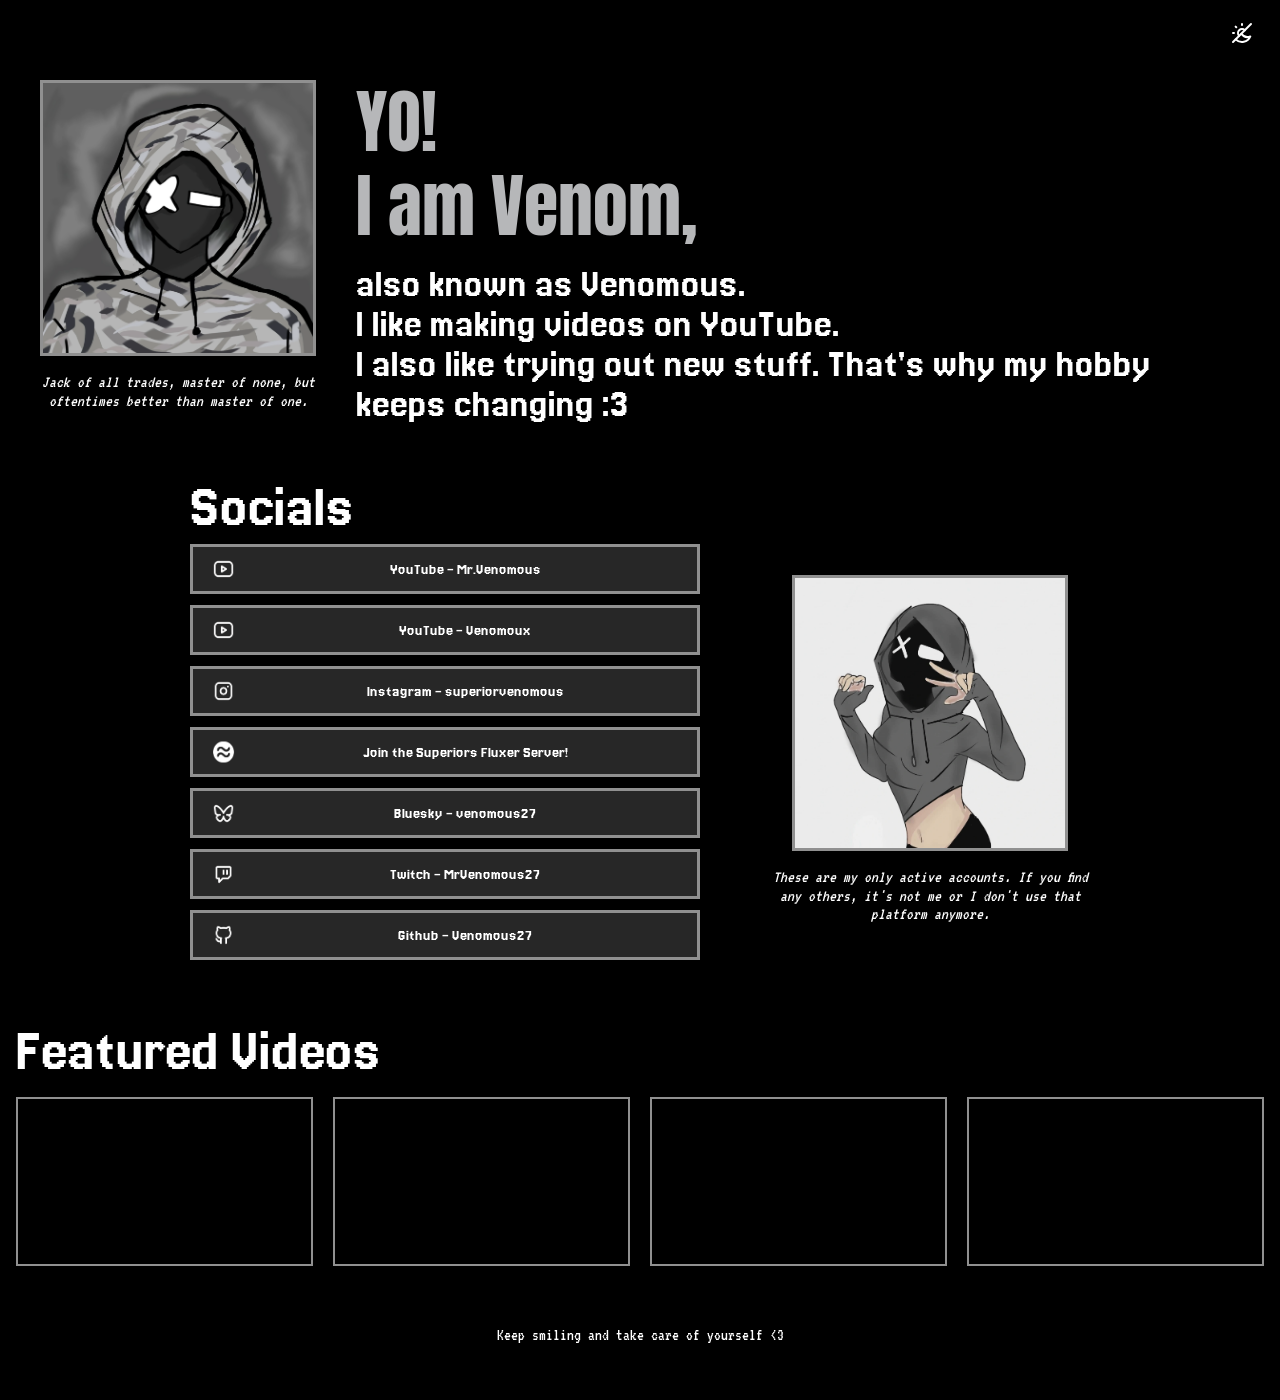
<file: index.html>
<!DOCTYPE html>
<head>
    <meta name="viewport" content="width=device-width, initial-scale=1.0">
    <link href="https://fonts.googleapis.com/css?family=Inter:400,800&display=swap" rel="stylesheet">
    <link href="https://fonts.googleapis.com/css2?family=Anton&display=swap" rel="stylesheet">
    <link href="https://fonts.googleapis.com/css2?family=Jersey+20&display=swap" rel="stylesheet">
    <link href="https://fonts.googleapis.com/css2?family=VT323&display=swap" rel="stylesheet">

    <title>Home | Mr.Venomous</title>
    <style>
        :root {
            --bg-color: #000000;
            --text-color: #ffffff;
            --card-bg: #272727;
            --card-hover-bg: #212121;
            --border-color: #909090;
            --border-hover: #cfcfcf;
            --bio-color: #B6B7B9;
        }

        body {
            background-color: var(--bg-color);
            font-family: 'Inter';
            margin: 0;
            padding: 40px 16px;
        }

        .light-mode {
            --bg-color: #ffffff;
            --text-color: #000000;
            --card-bg: #909090;
            --card-hover-bg: #808080;
            --border-color: #272727;
            --border-hover: #212121;
            --bio-color: #2F2F2F;
        }

        .btn {
            position: absolute;
            top: 20px;
            right: 20px;
            display: flex;
            gap: 0px;
            z-index: 10;
        }

        .top-nav {
            position: absolute;
            top: 20px;
            right: 60px;
            display: flex;
            gap: 0px; /* Space between the buttons */
            z-index: 10;
            font-family: 'Jersey 20';
        }

        .nav-btn {
            display: inline-block;
            padding: 1px 11px;
            color: var(--text-color);
            text-decoration: line;
            font-size: 14px;
            font-weight: 400;
        }

        .nav-btn.active {
            text-decoration: none; /* Removes underline */
            color: var(--border-color);        /* Dimmed gray */
            pointer-events: none;  /* Optional: disables click on current page */
        }

        .pfpV {
             width: 270px;
             height: 270px;
             object-fit: cover;
             border-radius: 0;
             border: 3px solid var(--border-color);
             display: block;
             margin: 0 auto 16px;
         }

         .container {
             display: flex;
             flex-direction: row;
             align-items: flex-start;
             justify-content: center;
             gap: 40px;
             width: 100%;
             max-width: 1200px;
             margin: 40px auto 0 auto;
         }

         .bio-wrapper {
             display: flex;
             flex-direction: column;
             align-items: flex-start;
             text-align: left;
         }

         /* Left side */
         .profile-header {
             flex: 1;
             max-width: 320px;
         }

         .bio {
             flex: 1;
         }

         .bio1 {
            flex-direction: column;
        }

         /* Optional: Stack vertically on phones so it doesn't squish */
         @media (max-width: 768px) {
             .container {
                 flex-direction: column;
                 align-items: center;
             }

             .profile-header {
                 text-align: center;
             }
         }

         .bio {
             color: var(--bio-color);
             font-size: 70px;
             font-weight: 400;
             line-height: 1.2;
             text-align: left;
             font-family: 'Anton';
         }

         .bio1 {
            color: var(--text-color);
            font-size: 40px;
            font-weight: 300;
            line-height: 1;
            text-align: left;
            font-family: 'Jersey 20';
        }

        .bio p {
            margin: 0 0 16px 0; /* Clears default paragraph spacing */
        }

        .bio1 p {
            margin: 0; /* Clears extra margin */
        }
        .profile-bio {
            color: var(--text-color);
            font-size: 17px;
            font-weight: 200;
            line-height: 1.3;
            text-align: center;
            font-family: 'VT323', monospace;
            font-style: italic;
        }

        .footer {
            color: var(--text-color);
            font-size: 17px;
            font-weight: 100;
            font-family: 'VT323', monospace;
            text-align: center;
            width: 100%;
            margin-top: 60px; /* Space between the videos and the footer */
        }

        .video-container {
            display: flex;
            flex-direction: row;
            gap: 20px;
            width: 100%;
            max-width: 1300px;
            margin: 0 auto;
        }

        .video-wrapper {
            flex: 1;
            aspect-ratio: 16 / 9;
            border: 2px solid var(--border-color);
            transition: transform 0.2s ease, border-color 0.2s ease;
        }

        .video-wrapper:hover {
            transform: scale(1.03);
            border-color: var(--border-hover);
        }

        .video-wrapper iframe {
            width: 100%;
            height: 100%;
            border: none;
            display: block;
        }

        /* Stack on phones so they don't get squished */
        @media (max-width: 768px) {
            .video-container {
                flex-direction: column;
            }
        }

        .video-text {
            font-size: 60px;
            font-weight: 500;
            color: var(--text-color);
            width: 100%;
            max-width: 1300px;             /* Matches video container width */
            margin: 50px auto 16px auto;  /* auto on left/right centers it exactly like the video block */
            padding: 0;                   /* Ensures no extra inner offset */
            font-family: 'Jersey 20';
            box-sizing: border-box;
        }

        .link-text {
            font-size: 60px;
            font-weight: 500;
            color: var(--text-color);
            width: 100%;
            max-width: 900px;             /* Matches video container width */
            margin: 50px auto 7px auto ;  /* auto on left/right centers it exactly like the video block */
            padding: 0;                   /* Ensures no extra inner offset */
            font-family: 'Jersey 20';
            box-sizing: border-box;
        }

        .container-link {
            display: flex;
            flex-direction: row-reverse;
            align-items: center;
            justify-content: center;
            gap: 70px; /* Space between left and right columns */
            width: 100%;
            max-width: 900px;
            margin: 0 auto;
            margin-top: 0px;
        }

        /* Left side */
        .profile-header {
            flex: 1;
            max-width: 320px;
        }

        /* Right side */
        .link-block {
            flex: 1;
        }

        /* Optional: Stack vertically on phones so it doesn't squish */
        @media (max-width: 768px) {
            .container-link {
                flex-direction: column;
                align-items: center;
                gap: 20px;
            }

            .profile-header {
                text-align: center;
            }
        }

       .pfpF {
            width: 270px;
            height: 270px;
            object-fit: cover;
            border-radius: 0;
            border: 3px solid var(--border-color);
            display: block;
            margin: 0 auto 16px;
        }

        .profile-bio {
            color: var(--text-color);
            font-size: 17px;
            font-weight: 400;
            line-height: 1.1;
            text-align: center;
        }

        .link-block a {
            display: block;
            position: relative;
            margin-bottom: 11px;
            padding: 14px 20px 14px 60px;
            font-family: 'Jersey 20';
            background: var(--card-bg);
            color: var(--text-color);
            text-decoration: none;
            text-align: center;
            border-radius: 0;
            border: 3px solid var(--border-color);
            transition: transform 0.2s ease, background-color 0.2s ease, border-color 0.2s ease;
        }

        .link-block a:hover {
            transform: scale(1.04);
            background-color: var(--card-hover-bg);
            border-color: var(--border-hover);
        }

        .link-block a:active {
            transform: scale(0.98);
        }

        .link-icon {
            position: absolute;
            left: 12px;
            top: 50%;
            transform: translateY(-50%);
            width: 37px;
            height: 37px;
            object-fit: contain;
        }

        .btn {
            position: absolute;
            background: transparent;
            color: var(--text-color);
            border: none;
            cursor: pointer;
            top: 20px;
            right: 20px;
            display: flex;
            gap: 0px; /* Space between the buttons */
            z-index: 10;
            transition: transform 0.2s ease, opacity 0.2s ease;
        }

        .btn:active {
            transform: scale(0.95);
        }
    </style>
</head>
<body>

    <main class="container">
        <div class="profile-header">
            <img src="assets/venom.webp" class="pfpV" alt="Mr.Venomous profile picture">
            <p class="profile-bio">Jack of all trades, master of none,
            but oftentimes better than master of one.</p>
        </div>

        <div class="bio-wrapper">
            <div class="bio">
                <p>YO!<br>I am Venom,</p>
            </div>
            <div class="bio1">
                <p>also known as Venomous. <br>I like making videos on YouTube.<br>
                    I also like trying out new stuff. That's why my hobby keeps changing :3
                </p>
            </div>
        </div>
    </main>

    <nav class="top-nav">
        <!--<a href="index.html" class="nav-btn active">Home</a>-->
        <!--<a href="socials.html" class="nav-btn">Socials</a>-->
        <!-- <a href="#" class="nav-btn">Media Kit</a> -->
        <!--<a href="#" class="nav-btn">Contact</a>-->
    </nav>

    <button onclick="togglemode()" class="btn">
        <svg xmlns="http://www.w3.org/2000/svg" width="24" height="24" viewBox="0 0 24 24" fill="none" stroke="currentColor" stroke-width="2" stroke-linecap="round" stroke-linejoin="round" class="icon icon-tabler icons-tabler-outline icon-tabler-sun-moon">
	<path stroke="none" d="M0 0h24v24H0z" fill="none" />
	<path d="M9.173 14.83a4 4 0 1 1 5.657 -5.657" />
	<path d="M11.294 12.707l.174 .247a7.5 7.5 0 0 0 8.845 2.492a9 9 0 0 1 -14.671 2.914" />
	<path d="M3 12h1" />
	<path d="M12 3v1" />
	<path d="M5.6 5.6l.7 .7" />
	<path d="M3 21l18 -18" />
        </svg>
    </button>

    <script>
        function togglemode() {
            var element = document.body;
            element.classList.toggle("light-mode");
        }
    </script>

<p class="link-text">Socials</p>
<main class="container-link">
<div class="profile-header">
    <img src="assets/venom-fver.webp" class="pfpF" alt="Mr.Venomous profile picture">
    <p class="profile-bio">These are my only active accounts. If you find any others, it's not me or I don't use that platform anymore.</p>
</div>

<div class="link-block">
        <a href="https://youtube.com/@mr.venomous">
        <img src="assets/yt.webp" alt="YouTube" class="link-icon">
        YouTube - Mr.Venomous
    </a>
    <a href="https://youtube.com/@venomoux27">
        <img src="assets/yt.webp" alt="YouTube" class="link-icon">
        YouTube - Venomoux
    </a>
    <a href="https://www.instagram.com/superiorvenomous/">
        <img src="assets/ig.webp" alt="Instagram" class="link-icon">
        Instagram - superiorvenomous
    </a>
    <a href="https://fluxer.gg/NkvInTZn">
        <img src="assets/fluxer.webp" alt="Fluxer" class="link-icon">
        Join the Superiors Fluxer Server!
    </a>
    <a href="https://bsky.app/profile/venomous27.bsky.social">
        <img src="assets/bluesky.webp" alt="Bluesky" class="link-icon">
        Bluesky - venomous27
    </a>
    <a href="https://www.twitch.tv/mrvenomous27">
        <img src="assets/twitch.webp" alt="Twitch" class="link-icon">
        Twitch - MrVenomous27
    </a>
    <a href="https://github.com/Venomous27">
        <img src="assets/github.webp" alt="Github" class="link-icon">
        Github - Venomous27
    </a>
</div>

</main>
    <p class="video-text">Featured Videos</p>
    <div class="video-container">
        <div class="video-wrapper">
            <iframe
                src="https://www.youtube.com/embed?listType=playlist&list=UUO3-ksK5NGDyhGJoJrW1v2w">
            </iframe>
        </div>
        <div class="video-wrapper">
            <iframe
                src="https://www.youtube.com/embed?listType=playlist&list=UUO3-ksK5NGDyhGJoJrW1v2w&index=2">
            </iframe>
        </div>
        <div class="video-wrapper">
            <iframe
                src="https://www.youtube.com/embed?listType=playlist&list=UUgco-RnXeCmk_1a2Vi_OX0Q">
            </iframe>
        </div>
        <div class="video-wrapper">
            <iframe
                src="https://www.youtube.com/embed?listType=playlist&list=UUgco-RnXeCmk_1a2Vi_OX0Q&index=2">
            </iframe>
        </div>
    </div>

    <p class="footer">
     Keep smiling and take care of yourself <3
    </p>
</body>
</html>
</file>
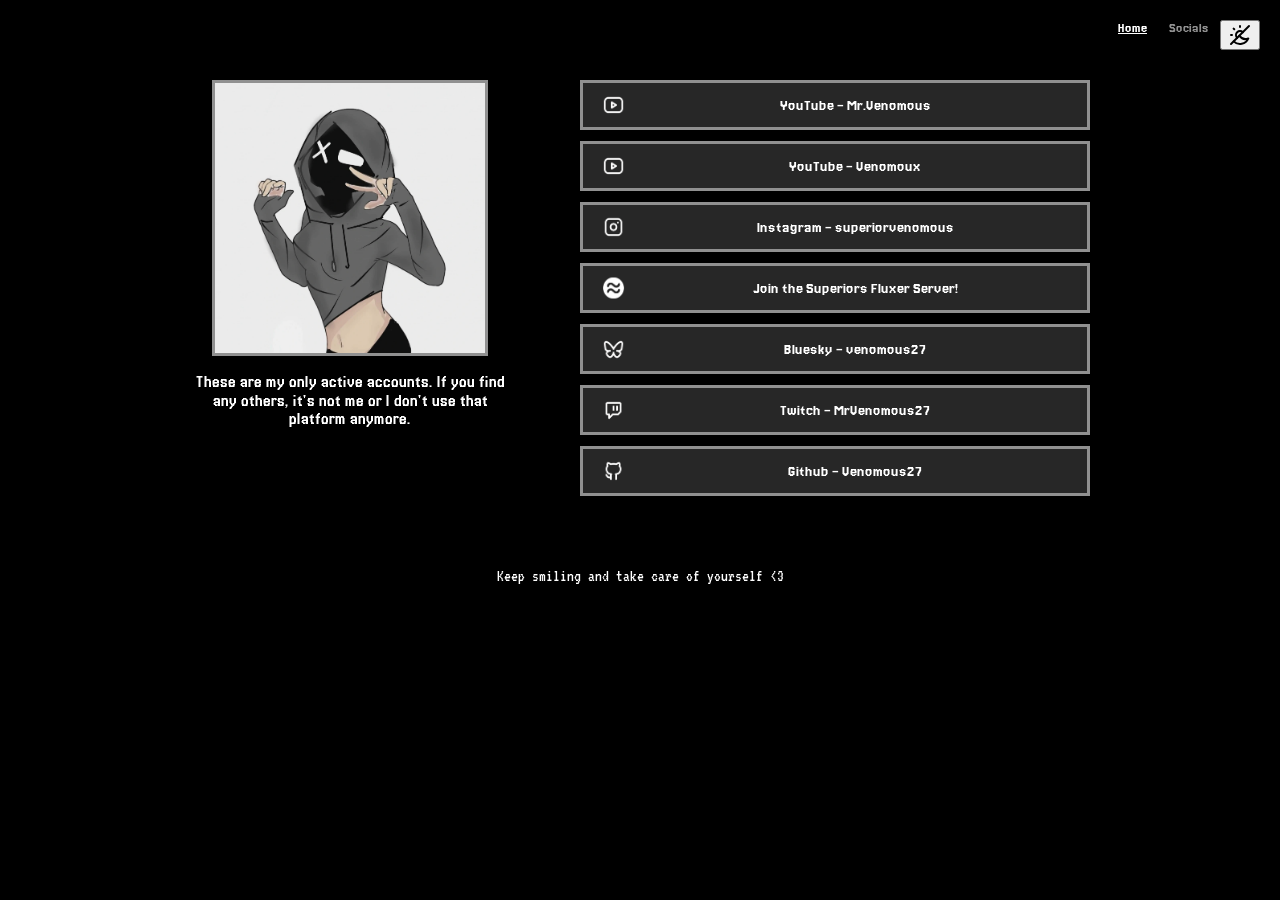
<file: socials.html>
<!DOCTYPE html>
<html>
<head>
    <meta name="viewport" content="width=device-width, initial-scale=1.0">
    <title>Socials | Mr.Venomous</title>
    <link href="https://fonts.googleapis.com/css?family=Inter:400,800&display=swap" rel="stylesheet">
    <link href="https://fonts.googleapis.com/css2?family=Jersey+20&display=swap" rel="stylesheet">
    <link href="https://fonts.googleapis.com/css2?family=VT323&display=swap" rel="stylesheet">
    <style>
    :root {
      --bg-color: #000000;
      --text-color: #ffffff;
      --card-bg: #272727;
      --card-hover-bg: #212121;
      --border-color: #909090;
      --border-hover: #cfcfcf;
    }
        body {
            background-color: var(--bg-color);
            font-family: 'Jersey 20';
            margin: 0;
            padding: 40px 16px;
        }

        .light-mode {
          --bg-color: #ffffff;
          --text-color: #000000;
          --card-bg: #909090;
          --card-hover-bg: #808080;
          --border-color: #272727;
          --border-hover: #212121;
        }

        /* Parent layout: side-by-side on desktop */
        .container {
            display: flex;
            flex-direction: row;
            align-items: flex-start;
            justify-content: center;
            gap: 70px; /* Space between left and right columns */
            width: 100%;
            max-width: 900px;
            margin: 0 auto;
            margin-top: 40px;
        }

        /* Left side */
        .profile-header {
            flex: 1;
            max-width: 320px;
        }

        /* Right side */
        .link-block {
            flex: 1;
        }

        /* Optional: Stack vertically on phones so it doesn't squish */
        @media (max-width: 768px) {
            .container {
                flex-direction: column;
                align-items: center;
                gap: 20px;
            }

            .profile-header {
                text-align: center;
            }
        }

       .pfp {
            width: 270px;
            height: 270px;
            object-fit: cover;
            border-radius: 0;
            border: 3px solid var(--border-color);
            display: block;
            margin: 0 auto 16px;
        }

        .profile-bio {
            color: var(--text-color);
            font-size: 17px;
            font-weight: 400;
            line-height: 1.1;
            text-align: center;
        }

        .link-block a {
            display: block;
            position: relative;
            margin-bottom: 11px;
            padding: 14px 20px 14px 60px;
            background: var(--card-bg);
            color: var(--text-color);
            text-decoration: none;
            text-align: center;
            border-radius: 0;
            border: 3px solid var(--border-color);
            transition: transform 0.2s ease, background-color 0.2s ease, border-color 0.2s ease;
        }

        .link-block a:hover {
            transform: scale(1.04);
            background-color: var(--card-hover-bg);
            border-color: var(--border-hover);
        }

        .link-block a:active {
            transform: scale(0.98);
        }

        .link-icon {
            position: absolute;
            left: 12px;
            top: 50%;
            transform: translateY(-50%);
            width: 37px;
            height: 37px;
            object-fit: contain;
        }

        .btn {
            position: absolute;
            top: 20px;
            right: 20px;
            display: flex;
            gap: 0px; /* Space between the buttons */
            z-index: 10;
        }

        .top-nav {
            position: absolute;
            top: 20px;
            right: 60px;
            display: flex;
            gap: 0px; /* Space between the buttons */
            z-index: 10;

        }

        .nav-btn {
            display: inline-block;
            padding: 1px 11px;
            color: var(--text-color);
            text-decoration: line;
            font-size: 14px;
            font-weight: 400;
        }

        .nav-btn.active {
            text-decoration: none; /* Removes underline */
            color: var(--border-color);        /* Dimmed gray */
            pointer-events: none;  /* Optional: disables click on current page */
        }

        .footer {
            color: var(--text-color);
            font-size: 17px;
            font-weight: 100;
            font-family: 'VT323', monospace;
            text-align: center;
            width: 100%;
            margin-top: 60px; /* Space between the videos and the footer */
        }
    </style>
</head>
<body>

<main class="container">
<div class="profile-header">
    <img src="assets/venom-fver.webp" class="pfp" alt="Mr.Venomous profile picture">
    <p class="profile-bio">These are my only active accounts. If you find any others, it's not me or I don't use that platform anymore.</p>
</div>

<div class="link-block">
    <a href="https://youtube.com/@mr.venomous">
        <img src="assets/yt.webp" alt="YouTube" class="link-icon">
        YouTube - Mr.Venomous
    </a>
    <a href="https://youtube.com/@venomoux27">
        <img src="assets/yt.webp" alt="YouTube" class="link-icon">
        YouTube - Venomoux
    </a>
    <a href="https://www.instagram.com/superiorvenomous/">
        <img src="assets/ig.webp" alt="Instagram" class="link-icon">
        Instagram - superiorvenomous
    </a>
    <a href="https://fluxer.gg/NkvInTZn">
        <img src="assets/fluxer.webp" alt="Fluxer" class="link-icon">
        Join the Superiors Fluxer Server!
    </a>
    <a href="https://bsky.app/profile/venomous27.bsky.social">
        <img src="assets/bluesky.webp" alt="Bluesky" class="link-icon">
        Bluesky - venomous27
    </a>
    <a href="https://www.twitch.tv/mrvenomous27">
        <img src="assets/twitch.webp" alt="Twitch" class="link-icon">
        Twitch - MrVenomous27
    </a>
    <a href="https://github.com/Venomous27">
        <img src="assets/github.webp" alt="Github" class="link-icon">
        Github - Venomous27
    </a>
</div>
</main>

<nav class="top-nav">
    <a href="index.html" class="nav-btn">Home</a>
    <a href="socials.html" class="nav-btn active">Socials</a>
    <!-- <a href="#" class="nav-btn">Media Kit</a> -->
    <!--<a href="#" class="nav-btn">Contact</a>-->
</nav>

<button onclick="togglemode()" class="btn">
    <svg xmlns="http://www.w3.org/2000/svg" width="24" height="24" viewBox="0 0 24 24" fill="none" stroke="currentColor" stroke-width="2" stroke-linecap="round" stroke-linejoin="round" class="icon icon-tabler icons-tabler-outline icon-tabler-sun-moon">
	<path stroke="none" d="M0 0h24v24H0z" fill="none" />
	<path d="M9.173 14.83a4 4 0 1 1 5.657 -5.657" />
	<path d="M11.294 12.707l.174 .247a7.5 7.5 0 0 0 8.845 2.492a9 9 0 0 1 -14.671 2.914" />
	<path d="M3 12h1" />
	<path d="M12 3v1" />
	<path d="M5.6 5.6l.7 .7" />
	<path d="M3 21l18 -18" />
    </svg>
</button>

<script>
function togglemode() {
   var element = document.body;
   element.classList.toggle("light-mode");
}
</script>

<p class="footer">
    Keep smiling and take care of yourself <3
</p>

</body>
</html>
</file>
